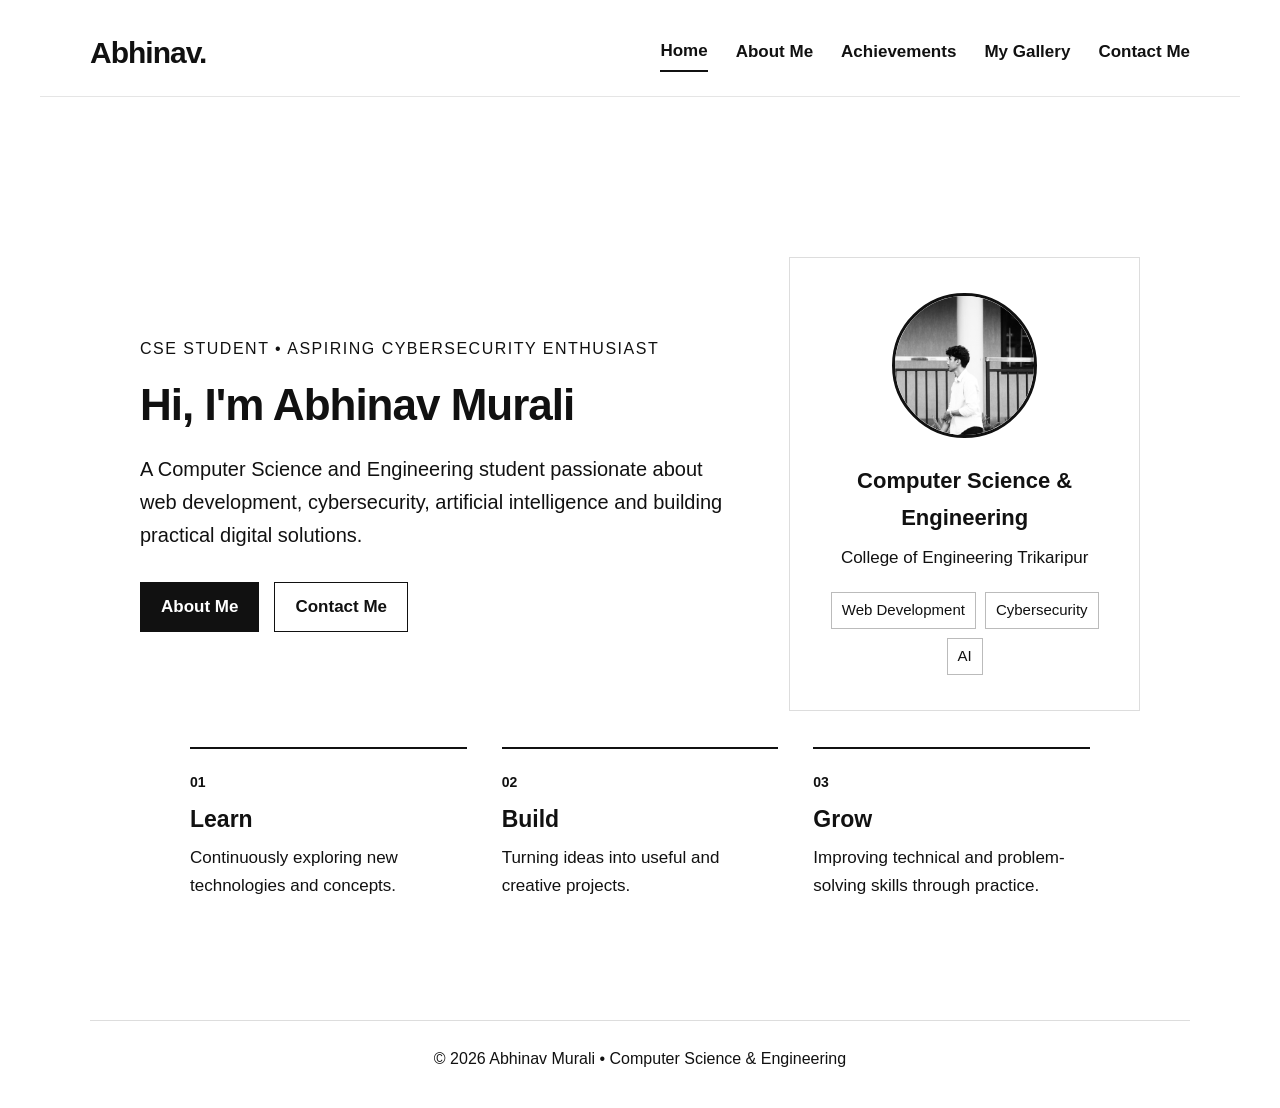
<file: index.html>
<!DOCTYPE html>
<html lang="en">
<head>
<meta charset="UTF-8">
<meta name="viewport" content="width=device-width, initial-scale=1.0">
<title>Abhinav Murali | Portfolio</title>
<link rel="stylesheet" href="style.css">
</head>

<body>

<header class="header">
    <a class="logo" href="index.html">Abhinav.</a>

    <nav>
        <a class="active" href="index.html">Home</a>
        <a href="about.html">About Me</a>
        <a href="achievements.html">Achievements</a>
        <a href="gallery.html">My Gallery</a>
        <a href="contact.html">Contact Me</a>
    </nav>
</header>

<main>

<section class="hero">

    <div class="hero-text">
        <p class="eyebrow">
            CSE STUDENT • ASPIRING CYBERSECURITY ENTHUSIAST
        </p>

        <h1>
            Hi, I'm <span>Abhinav Murali</span>
        </h1>

        <p class="lead">
            A Computer Science and Engineering student passionate about
            web development, cybersecurity, artificial intelligence and
            building practical digital solutions.
        </p>

        <div class="buttons">
            <a class="btn primary" href="about.html">About Me</a>
            <a class="btn" href="contact.html">Contact Me</a>
        </div>
    </div>

    <div class="hero-card">

        <div class="orb">
            <img src="images/profile.jpg" alt="Abhinav Murali">
        </div>

        <h3>Computer Science & Engineering</h3>

        <p>College of Engineering Trikaripur</p>

        <div class="tags">
            <span>Web Development</span>
            <span>Cybersecurity</span>
            <span>AI</span>
        </div>

    </div>

</section>

<section class="quick">

    <div>
        <b>01</b>
        <h3>Learn</h3>
        <p>Continuously exploring new technologies and concepts.</p>
    </div>

    <div>
        <b>02</b>
        <h3>Build</h3>
        <p>Turning ideas into useful and creative projects.</p>
    </div>

    <div>
        <b>03</b>
        <h3>Grow</h3>
        <p>Improving technical and problem-solving skills through practice.</p>
    </div>

</section>

</main>

<footer>
    © 2026 Abhinav Murali • Computer Science &amp; Engineering
</footer>

</body>
</html>
</file>
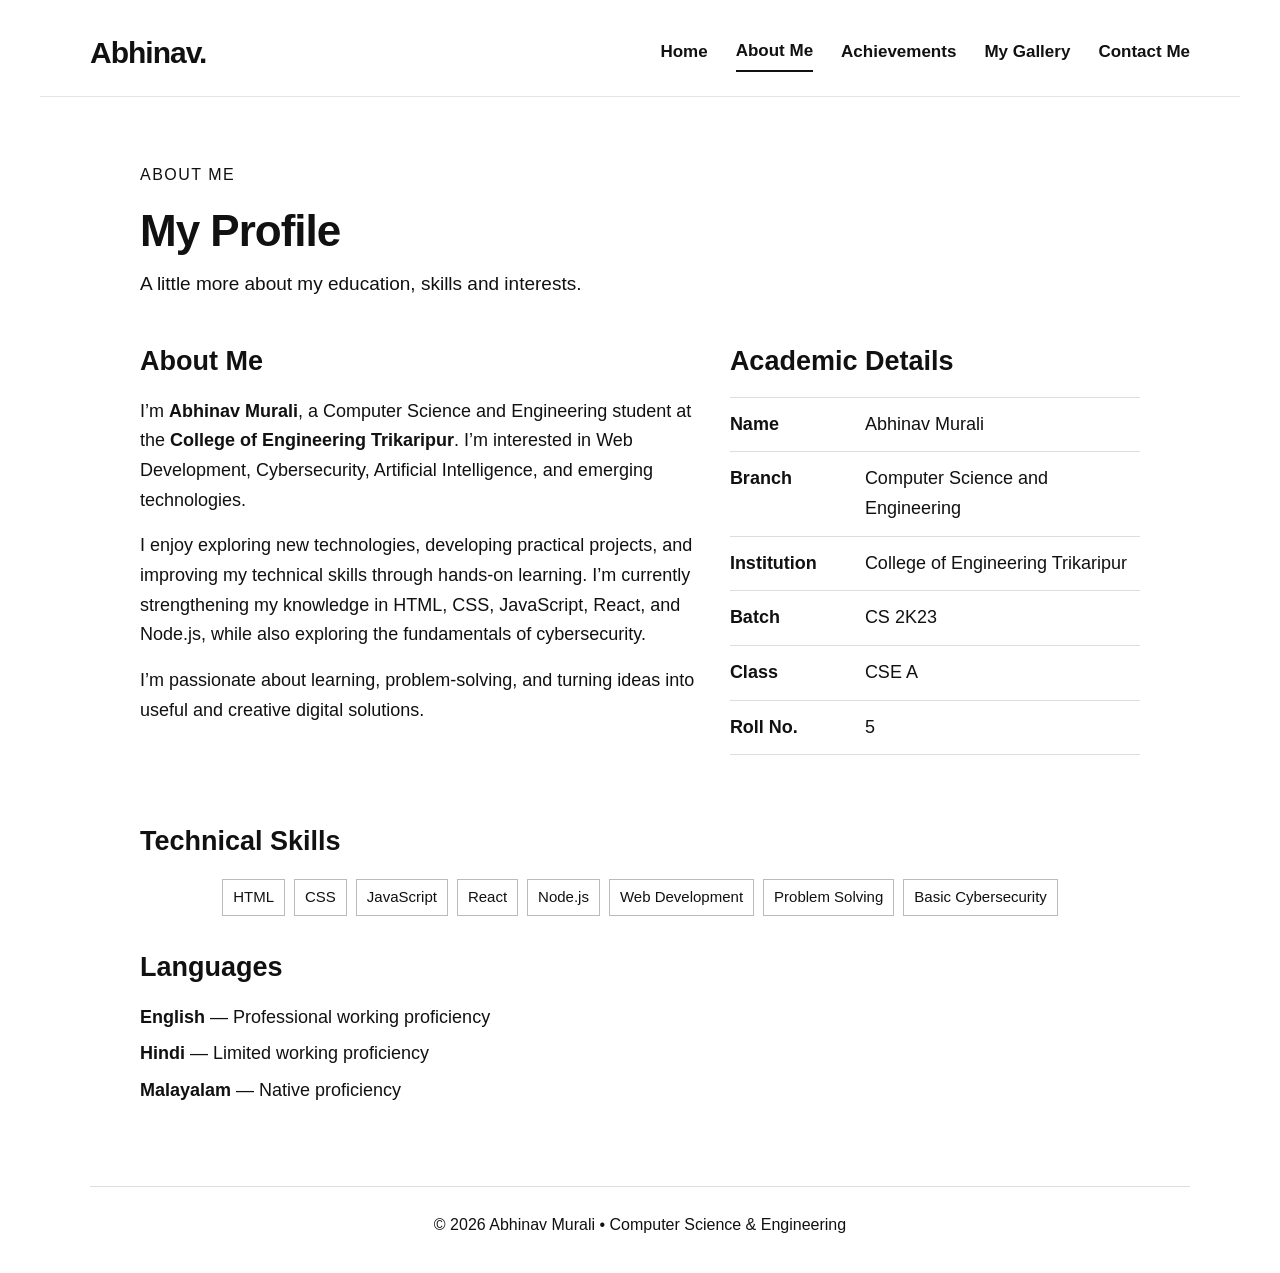
<file: about.html>
<!DOCTYPE html><html lang="en"><head><meta charset="UTF-8"><meta name="viewport" content="width=device-width, initial-scale=1.0"><title>About Me | Abhinav Murali</title><link rel="stylesheet" href="style.css"></head><body>
<header class="header"><a class="logo" href="index.html">Abhinav.</a><nav><a href="index.html">Home</a><a class="active" href="about.html">About Me</a><a href="achievements.html">Achievements</a><a href="gallery.html">My Gallery</a><a href="contact.html">Contact Me</a></nav></header>
<main class="page"><div class="page-heading"><p class="eyebrow">ABOUT ME</p><h1>My Profile</h1><p>A little more about my education, skills and interests.</p></div><section class="content-grid"><article class="card"><h2>About Me</h2><p>I’m <strong>Abhinav Murali</strong>, a Computer Science and Engineering student at the <strong>College of Engineering Trikaripur</strong>. I’m interested in Web Development, Cybersecurity, Artificial Intelligence, and emerging technologies.</p><p>I enjoy exploring new technologies, developing practical projects, and improving my technical skills through hands-on learning. I’m currently strengthening my knowledge in HTML, CSS, JavaScript, React, and Node.js, while also exploring the fundamentals of cybersecurity.</p><p>I’m passionate about learning, problem-solving, and turning ideas into useful and creative digital solutions.</p></article><article class="card"><h2>Academic Details</h2><div class="details"><p><b>Name</b><span>Abhinav Murali</span></p><p><b>Branch</b><span>Computer Science and Engineering</span></p><p><b>Institution</b><span>College of Engineering Trikaripur</span></p><p><b>Batch</b><span>CS 2K23</span></p><p><b>Class</b><span>CSE A</span></p><p><b>Roll No.</b><span>5</span></p></div></article></section><section class="card"><h2>Technical Skills</h2><div class="skill-list"><span>HTML</span><span>CSS</span><span>JavaScript</span><span>React</span><span>Node.js</span><span>Web Development</span><span>Problem Solving</span><span>Basic Cybersecurity</span></div></section><section class="card"><h2>Languages</h2><div class="language-list"><p><b>English</b> — Professional working proficiency</p><p><b>Hindi</b> — Limited working proficiency</p><p><b>Malayalam</b> — Native proficiency</p></div></section></main><footer>© 2026 Abhinav Murali • Computer Science &amp; Engineering</footer></body></html>
</file>
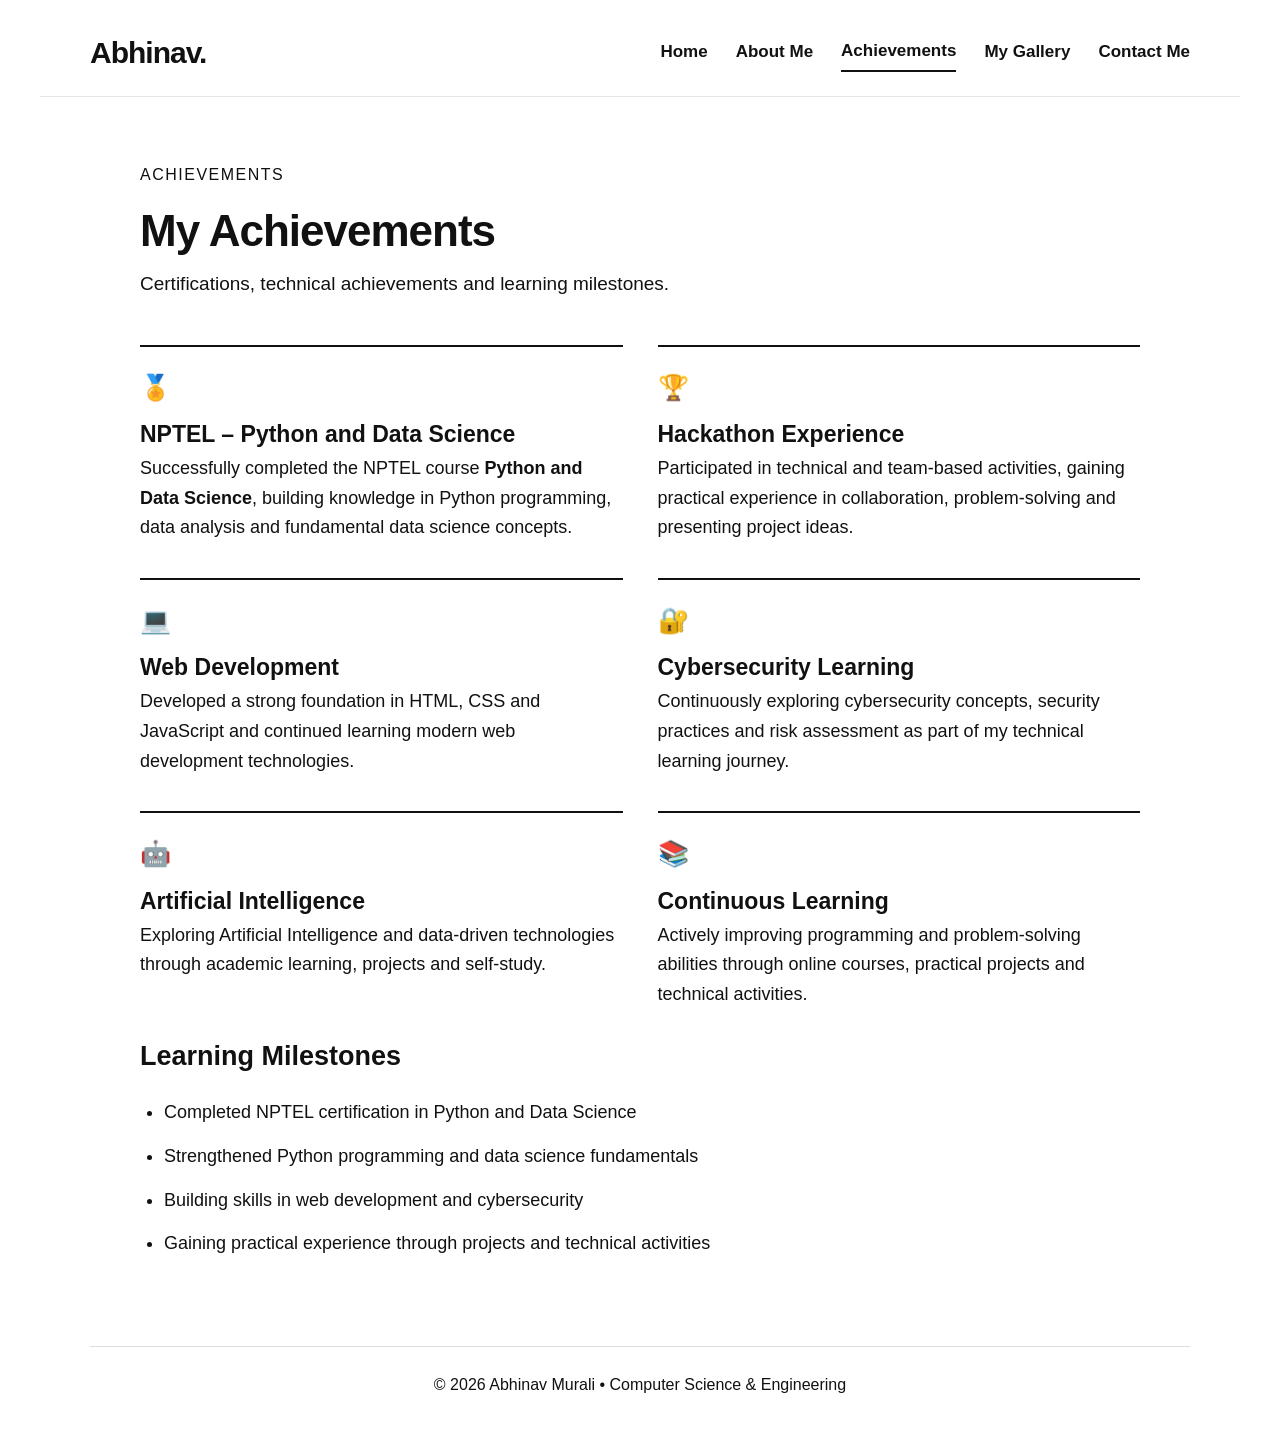
<file: achievements.html>
<!DOCTYPE html>
<html lang="en">
<head><meta charset="UTF-8"><meta name="viewport" content="width=device-width, initial-scale=1.0"><title>Achievements | Abhinav Murali</title><link rel="stylesheet" href="style.css"></head>
<body>
<header class="header"><a class="logo" href="index.html">Abhinav.</a><nav><a href="index.html">Home</a><a href="about.html">About Me</a><a class="active" href="achievements.html">Achievements</a><a href="gallery.html">My Gallery</a><a href="contact.html">Contact Me</a></nav></header>
<main class="page"><div class="page-heading"><p class="eyebrow">ACHIEVEMENTS</p><h1>My Achievements</h1><p>Certifications, technical achievements and learning milestones.</p></div>
<section class="achievement-grid">
<article class="achievement"><div class="icon">🏅</div><h2>NPTEL – Python and Data Science</h2><p>Successfully completed the NPTEL course <strong>Python and Data Science</strong>, building knowledge in Python programming, data analysis and fundamental data science concepts.</p></article>
<article class="achievement"><div class="icon">🏆</div><h2>Hackathon Experience</h2><p>Participated in technical and team-based activities, gaining practical experience in collaboration, problem-solving and presenting project ideas.</p></article>
<article class="achievement"><div class="icon">💻</div><h2>Web Development</h2><p>Developed a strong foundation in HTML, CSS and JavaScript and continued learning modern web development technologies.</p></article>
<article class="achievement"><div class="icon">🔐</div><h2>Cybersecurity Learning</h2><p>Continuously exploring cybersecurity concepts, security practices and risk assessment as part of my technical learning journey.</p></article>
<article class="achievement"><div class="icon">🤖</div><h2>Artificial Intelligence</h2><p>Exploring Artificial Intelligence and data-driven technologies through academic learning, projects and self-study.</p></article>
<article class="achievement"><div class="icon">📚</div><h2>Continuous Learning</h2><p>Actively improving programming and problem-solving abilities through online courses, practical projects and technical activities.</p></article>
</section>
<section class="card"><h2>Learning Milestones</h2><ul class="milestones"><li>Completed NPTEL certification in Python and Data Science</li><li>Strengthened Python programming and data science fundamentals</li><li>Building skills in web development and cybersecurity</li><li>Gaining practical experience through projects and technical activities</li></ul></section>
</main><footer>© 2026 Abhinav Murali • Computer Science &amp; Engineering</footer>
</body></html>
</file>
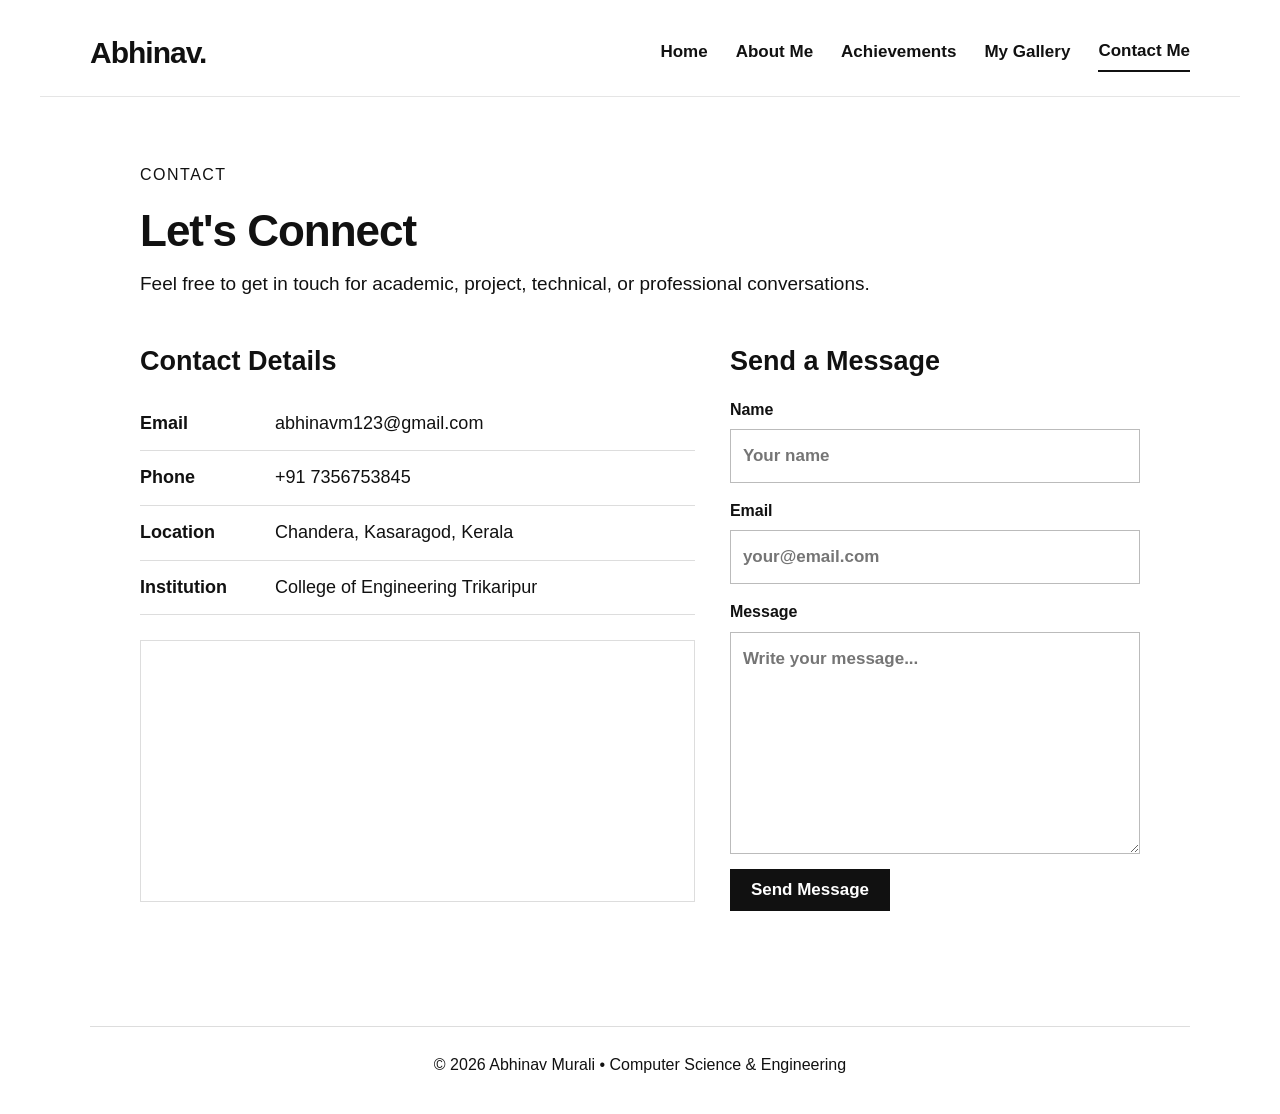
<file: contact.html>
<!DOCTYPE html><html lang="en"><head><meta charset="UTF-8"><meta name="viewport" content="width=device-width, initial-scale=1.0"><title>Contact | Abhinav Murali</title><link rel="stylesheet" href="style.css"></head><body>
<header class="header"><a class="logo" href="index.html">Abhinav.</a><nav><a href="index.html">Home</a><a href="about.html">About Me</a><a href="achievements.html">Achievements</a><a href="gallery.html">My Gallery</a><a class="active" href="contact.html">Contact Me</a></nav></header>
<main class="page"><div class="page-heading"><p class="eyebrow">CONTACT</p><h1>Let's Connect</h1><p>Feel free to get in touch for academic, project, technical, or professional conversations.</p></div><section class="contact-grid"><article class="card"><h2>Contact Details</h2><div class="contact-details"><p><b>Email</b><a href="mailto:abhinavm123@gmail.com">abhinavm123@gmail.com</a></p><p><b>Phone</b><a href="tel:+917356753845">+91 7356753845</a></p><p><b>Location</b><span>Chandera, Kasaragod, Kerala</span></p><p><b>Institution</b><span>College of Engineering Trikaripur</span></p></div><div class="map"><iframe src="https://www.google.com/maps?q=College%20of%20Engineering%20Trikaripur&output=embed" loading="lazy" title="College of Engineering Trikaripur map"></iframe></div></article><article class="card"><h2>Send a Message</h2><form onsubmit="return false"><label>Name<input type="text" placeholder="Your name" required></label><label>Email<input type="email" placeholder="your@email.com" required></label><label>Message<textarea rows="7" placeholder="Write your message..." required></textarea></label><button class="btn primary" type="submit">Send Message</button></form></article></section></main><footer>© 2026 Abhinav Murali • Computer Science &amp; Engineering</footer></body></html>
</file>
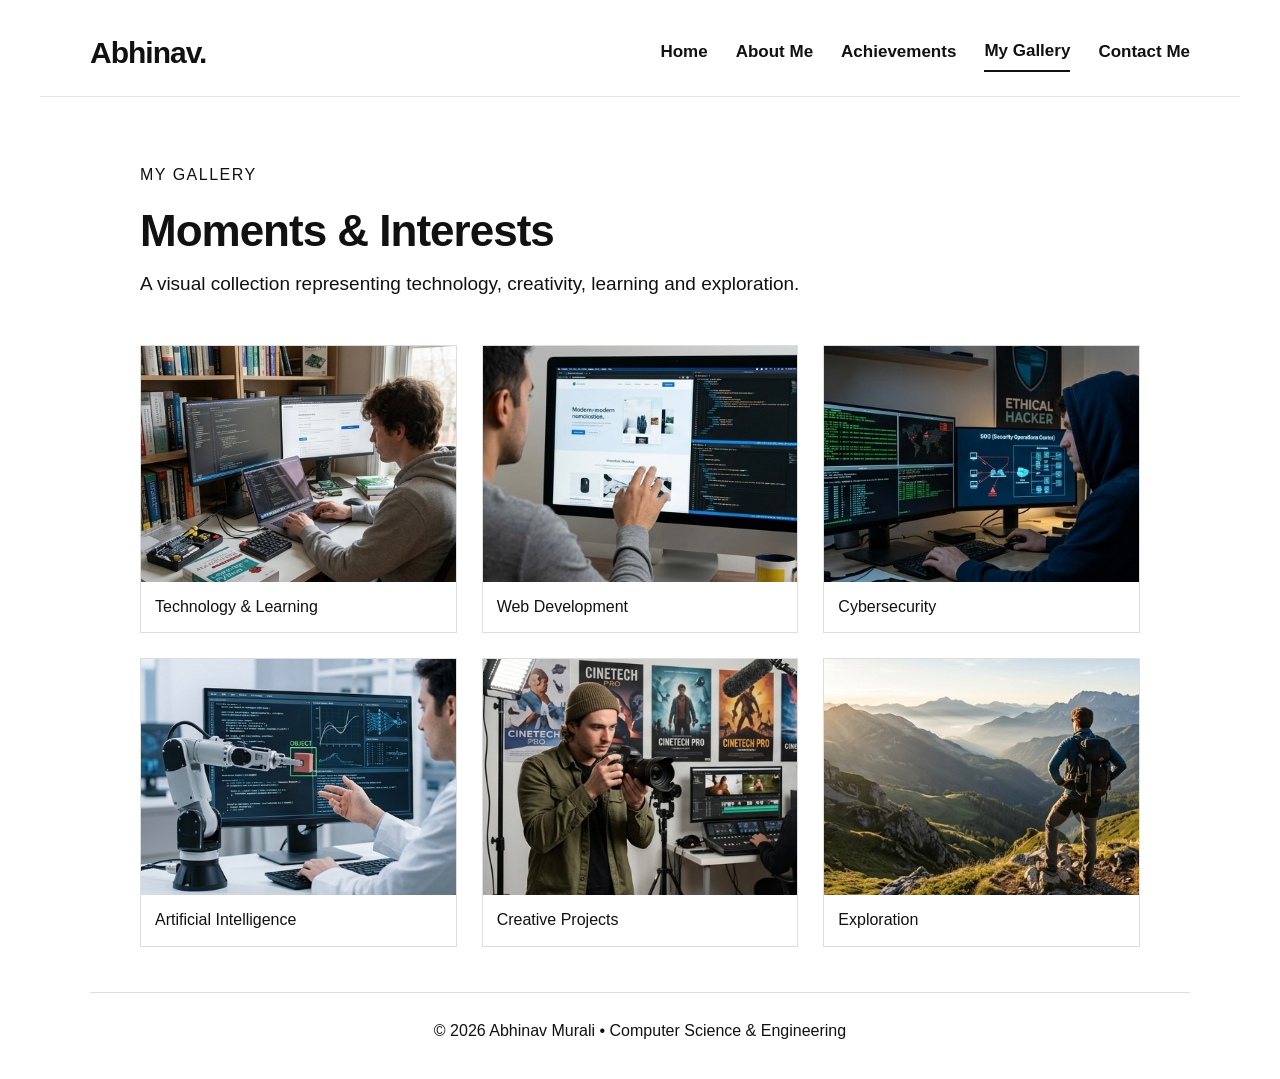
<file: gallery.html>
<!DOCTYPE html>
<html lang="en">
<head>
    <meta charset="UTF-8">
    <meta name="viewport" content="width=device-width, initial-scale=1.0">
    <title>My Gallery | Abhinav Murali</title>
    <link rel="stylesheet" href="style.css">
</head>

<body>

<header class="header">
    <a class="logo" href="index.html">Abhinav.</a>

    <nav>
        <a href="index.html">Home</a>
        <a href="about.html">About Me</a>
        <a href="achievements.html">Achievements</a>
        <a class="active" href="gallery.html">My Gallery</a>
        <a href="contact.html">Contact Me</a>
    </nav>
</header>

<main class="page">

    <div class="page-heading">
        <p class="eyebrow">MY GALLERY</p>
        <h1>Moments & Interests</h1>
        <p>
            A visual collection representing technology, creativity,
            learning and exploration.
        </p>
    </div>

    <div class="gallery">

        <figure>
            <img src="images/photo1.svg.jpg" alt="Technology and Learning">
            <figcaption>Technology & Learning</figcaption>
        </figure>

        <figure>
            <img src="images/photo2.svg.jpg" alt="Web Development">
            <figcaption>Web Development</figcaption>
        </figure>

        <figure>
            <img src="images/photo3.svg.jpg" alt="Cybersecurity">
            <figcaption>Cybersecurity</figcaption>
        </figure>

        <figure>
            <img src="images/photo4.svg.jpg" alt="Artificial Intelligence">
            <figcaption>Artificial Intelligence</figcaption>
        </figure>

        <figure>
            <img src="images/photo5.svg.jpg" alt="Creative Projects">
            <figcaption>Creative Projects</figcaption>
        </figure>

        <figure>
            <img src="images/photo6.svg.jpg" alt="Exploration">
            <figcaption>Exploration</figcaption>
        </figure>

    </div>

</main>

<footer>
    © 2026 Abhinav Murali • Computer Science &amp; Engineering
</footer>

</body>
</html>
</file>
<file: style.css>
*{
    box-sizing:border-box;
    margin:0;
    padding:0
}

html{
    scroll-behavior:smooth
}

body{
    font-family:Arial,Helvetica,sans-serif;
    background:#fff;
    color:#111;
    line-height:1.65;
    font-size:18px
}

a{
    color:#111;
    text-decoration:none
}

.header{
    max-width:1200px;
    margin:0 auto;
    padding:28px 50px 18px;
    display:flex;
    align-items:center;
    justify-content:space-between;
    gap:35px;
    border-bottom:1px solid #e5e5e5
}

.logo{
    font-size:30px;
    font-weight:700;
    letter-spacing:-1px;
    flex-shrink:0
}

.logo:hover{
    opacity:.65
}

nav{
    display:flex;
    gap:28px;
    flex-wrap:nowrap;
    justify-content:flex-end;
    align-items:center
}

nav a{
    font-size:17px;
    font-weight:600;
    padding:5px 0;
    border-bottom:2px solid transparent;
    transition:.25s ease;
    white-space:nowrap;
    flex-shrink:0
}

nav a:hover,
nav a.active{
    border-bottom-color:#111;
    transform:translateY(-1px)
}

.page,
main{
    max-width:1100px;
    margin:0 auto;
    padding:65px 50px 45px
}

.hero{
    min-height:560px;
    display:grid;
    grid-template-columns:1.25fr .75fr;
    align-items:center;
    gap:65px;
    padding-top:85px
}

.hero-text{
    animation:fadeUp .7s ease both
}

.eyebrow{
    font-size:16px;
    letter-spacing:1.5px;
    font-weight:500;
    margin-bottom:18px
}

h1{
    font-size:44px;
    line-height:1.15;
    letter-spacing:-1px;
    margin:8px 0 22px;
    font-weight:700
}

.hero h1 span{
    font-weight:700
}

.lead{
    font-size:20px;
    max-width:720px;
    margin-bottom:30px
}

.buttons{
    display:flex;
    gap:15px;
    flex-wrap:wrap
}

.btn{
    display:inline-block;
    border:1px solid #111;
    padding:10px 20px;
    font-size:17px;
    font-weight:600;
    transition:.25s ease;
    background:#fff
}

.btn:hover{
    background:#111;
    color:#fff;
    transform:translateY(-2px)
}

.btn.primary{
    background:#111;
    color:#fff
}

.btn.primary:hover{
    background:#333
}

.hero-card{
    border:1px solid #ddd;
    padding:35px;
    text-align:center;
    animation:fadeUp .8s .15s ease both
}

/* Profile photo circle */
.orb{
    width:145px;
    height:145px;
    border:3px solid #111;
    border-radius:50%;
    overflow:hidden;
    margin:0 auto 25px;
}

.orb img{
    width:100%;
    height:100%;
    object-fit:cover;
    object-position:center;
    display:block
}

.hero-card h3{
    font-size:22px;
    margin-bottom:8px
}

.hero-card p{
    font-size:17px
}

.tags,
.skill-list{
    display:flex;
    flex-wrap:wrap;
    gap:9px;
    margin-top:20px;
    justify-content:center
}

.tags span,
.skill-list span{
    border:1px solid #bbb;
    padding:5px 10px;
    font-size:15px
}

.quick{
    display:grid;
    grid-template-columns:repeat(3,1fr);
    gap:35px;
    padding:25px 50px 75px;
    max-width:1100px;
    margin:auto
}

.quick div{
    border-top:2px solid #111;
    padding-top:18px
}

.quick b{
    font-size:14px
}

.quick h3{
    font-size:23px;
    margin:5px 0
}

.quick p{
    font-size:17px
}

.page-heading{
    margin-bottom:45px
}

.page-heading h1{
    margin:5px 0 12px
}

.page-heading>p:last-child{
    font-size:19px
}

.content-grid,
.contact-grid{
    display:grid;
    grid-template-columns:1.15fr .85fr;
    gap:35px;
    margin-bottom:35px
}

.card{
    padding:0;
    margin-bottom:35px
}

.content-grid .card,
.contact-grid .card{
    border:0
}

.card h2{
    font-size:27px;
    line-height:1.25;
    margin-bottom:18px
}

.card p{
    margin-bottom:16px
}

.details{
    border-top:1px solid #ddd
}

.details p,
.contact-details p{
    display:grid;
    grid-template-columns:120px 1fr;
    gap:15px;
    padding:12px 0;
    border-bottom:1px solid #ddd;
    margin:0
}

.details span,
.contact-details span,
.contact-details a{
    text-align:left
}

.achievement-grid{
    display:grid;
    grid-template-columns:repeat(2,1fr);
    gap:35px;
    margin-bottom:30px
}

.achievement{
    border-top:2px solid #111;
    padding-top:20px
}

.achievement .icon{
    font-size:25px;
    margin-bottom:8px
}

.achievement h2{
    font-size:23px
}

.achievement p{
    font-size:18px
}

.milestones{
    padding-left:24px
}

.milestones li{
    padding:7px 0
}

.gallery{
    display:grid;
    grid-template-columns:repeat(3,1fr);
    gap:25px
}

.gallery figure{
    border:1px solid #ddd;
    overflow:hidden;
    transition:.25s ease;
    background:#fff
}

.gallery figure:hover{
    transform:translateY(-5px);
    box-shadow:0 10px 25px #00000012
}

.gallery img{
    width:100%;
    display:block;
    aspect-ratio:4/3;
    object-fit:cover;
    transition:.4s ease
}

.gallery figure:hover img{
    transform:scale(1.04)
}

.gallery figcaption{
    padding:12px 14px;
    font-size:16px
}

.contact-details{
    margin-bottom:25px
}

.map{
    border:1px solid #ddd;
    overflow:hidden
}

.map iframe{
    width:100%;
    height:250px;
    border:0;
    filter:grayscale(1)
}

form label{
    display:block;
    font-size:16px;
    font-weight:600;
    margin-bottom:15px
}

input,
textarea{
    display:block;
    width:100%;
    margin-top:6px;
    border:1px solid #bbb;
    padding:12px;
    font:inherit;
    font-size:17px;
    background:#fff;
    color:#111;
    outline:none
}

input:focus,
textarea:focus{
    border-color:#111
}

textarea{
    resize:vertical
}

.language-list p{
    margin:7px 0
}

footer{
    max-width:1100px;
    margin:0 auto;
    border-top:1px solid #ddd;
    text-align:center;
    padding:25px 30px 35px;
    font-size:16px
}

@keyframes fadeUp{
    from{
        opacity:0;
        transform:translateY(15px)
    }

    to{
        opacity:1;
        transform:translateY(0)
    }
}

/* Tablet */
@media(max-width:850px){

    .header{
        padding:25px 30px;
        flex-direction:column;
        align-items:flex-start
    }

    .header nav{
        width:100%;
        justify-content:flex-start;
        gap:18px;
        flex-wrap:nowrap;
        overflow-x:auto;
        overflow-y:hidden;
        -webkit-overflow-scrolling:touch;
        scrollbar-width:none
    }

    .header nav::-webkit-scrollbar{
        display:none
    }

    .page,
    main{
        padding-left:30px;
        padding-right:30px
    }

    .hero,
    .content-grid,
    .contact-grid{
        grid-template-columns:1fr
    }

    .hero{
        padding-top:55px
    }

    .quick,
    .achievement-grid{
        grid-template-columns:1fr;
        padding-left:30px;
        padding-right:30px
    }

    .gallery{
        grid-template-columns:repeat(2,1fr)
    }
}

/* Phone */
@media(max-width:520px){

    body{
        font-size:17px
    }

    .header{
        padding:25px 20px 18px;
        gap:20px
    }

    .logo{
        font-size:27px
    }

    nav{
        gap:16px
    }

    nav a{
        font-size:15px
    }

    h1{
        font-size:35px
    }

    .page,
    main{
        padding-left:20px;
        padding-right:20px
    }

    .quick{
        padding-left:20px;
        padding-right:20px
    }

    .gallery{
        grid-template-columns:1fr
    }

    .details p,
    .contact-details p{
        grid-template-columns:1fr;
        gap:2px
    }
}
</file>
